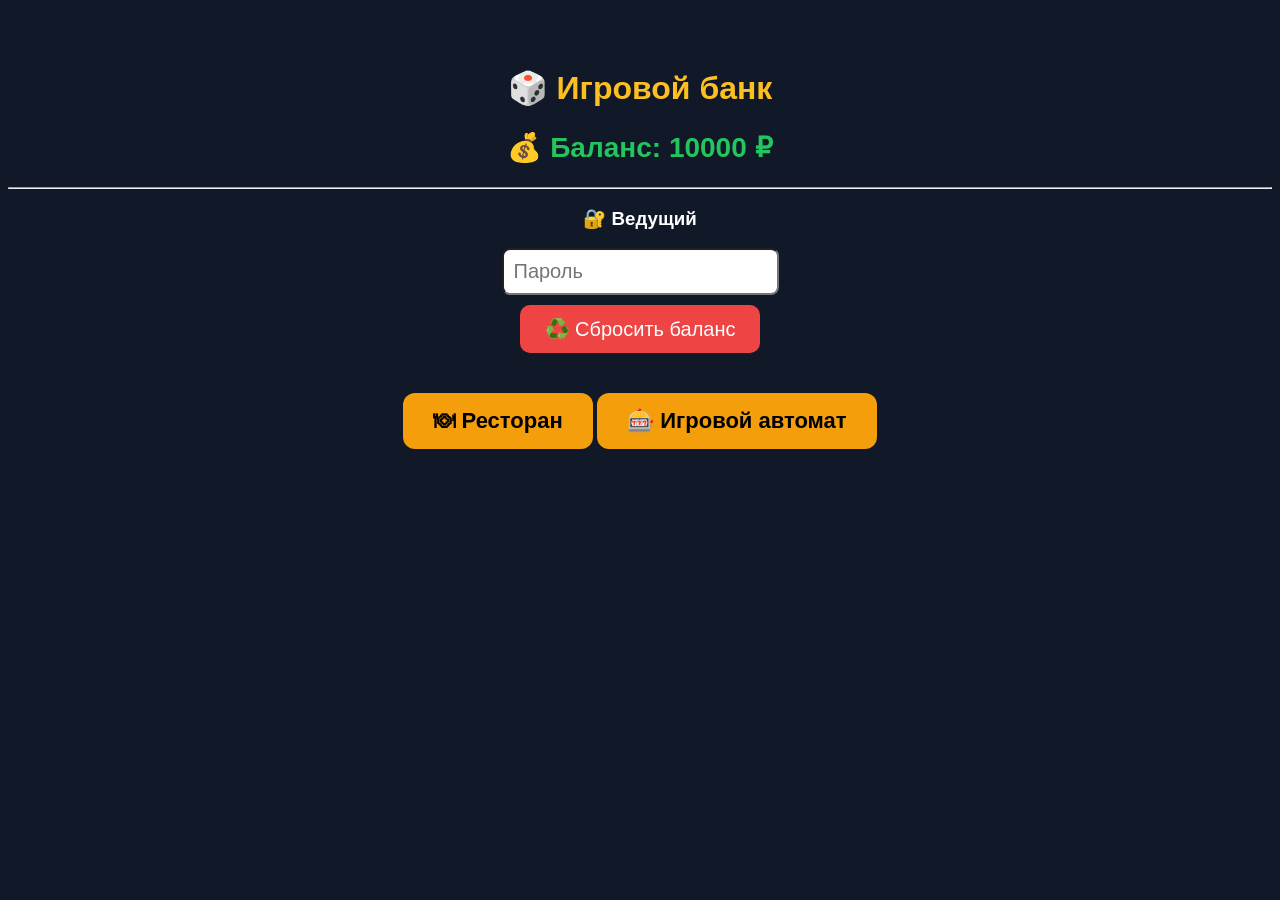
<file: index.html>
<!DOCTYPE html>
<html lang="ru">

<head>

<meta charset="UTF-8">
<title>🎲 Игровой банк</title>

<style>

body{
    font-family:Arial,sans-serif;
    text-align:center;
    padding-top:40px;
    background:#111827;
    color:white;
}


h1{
    color:#fbbf24;
}


#balance{
    color:#22c55e;
    font-size:28px;
}


button{

    font-size:20px;
    padding:12px 25px;
    margin:10px;
    border-radius:10px;
    border:none;
    cursor:pointer;

}


.reset{

    background:#ef4444;
    color:white;

}


.menu-btn{

    display:inline-block;
    margin-top:30px;
    padding:15px 30px;
    background:#f59e0b;
    color:black;
    text-decoration:none;
    border-radius:12px;
    font-size:22px;
    font-weight:bold;

}


input{

    font-size:20px;
    padding:10px;
    border-radius:8px;

}


</style>

</head>


<body>


<h1>🎲 Игровой банк</h1>


<h2 id="balance">
💰 Баланс: 0 ₽
</h2>



<p id="message"></p>



<hr>



<h3>🔐 Ведущий</h3>


<input 
id="password"
type="password"
placeholder="Пароль">



<br>



<button class="reset" onclick="resetBank()">

♻️ Сбросить баланс

</button>




<br>


<a href="restaurant.html" class="menu-btn">

🍽 Ресторан

</a>

<a href="slot.html" class="menu-btn">
🎰 Игровой автомат
</a>


<script>


const START_BALANCE = 10000;


const PASSWORD = "1234";




// Создание баланса при первом запуске

function loadBalance(){


    let balance =
    localStorage.getItem("balance");



    if(balance === null){


        balance = START_BALANCE;



        localStorage.setItem(
            "balance",
            balance
        );

    }



    return Number(balance);


}




function showBalance(){


    let balance =
    loadBalance();



    document.getElementById("balance").innerHTML =

    "💰 Баланс: "
    +
    balance
    +
    " ₽";


}



showBalance();





// Сброс баланса

function resetBank(){



    let pass =
    document.getElementById("password").value;



    if(pass === PASSWORD){



        localStorage.setItem(

            "balance",

            START_BALANCE

        );



        showBalance();



        document.getElementById("message").innerHTML =

        "♻️ Баланс восстановлен";



    }else{



        document.getElementById("message").innerHTML =

        "❌ Неверный пароль";


    }


}




// Обновление после ресторана

window.addEventListener(
"focus",
showBalance
);



</script>


</body>

</html>
</file>
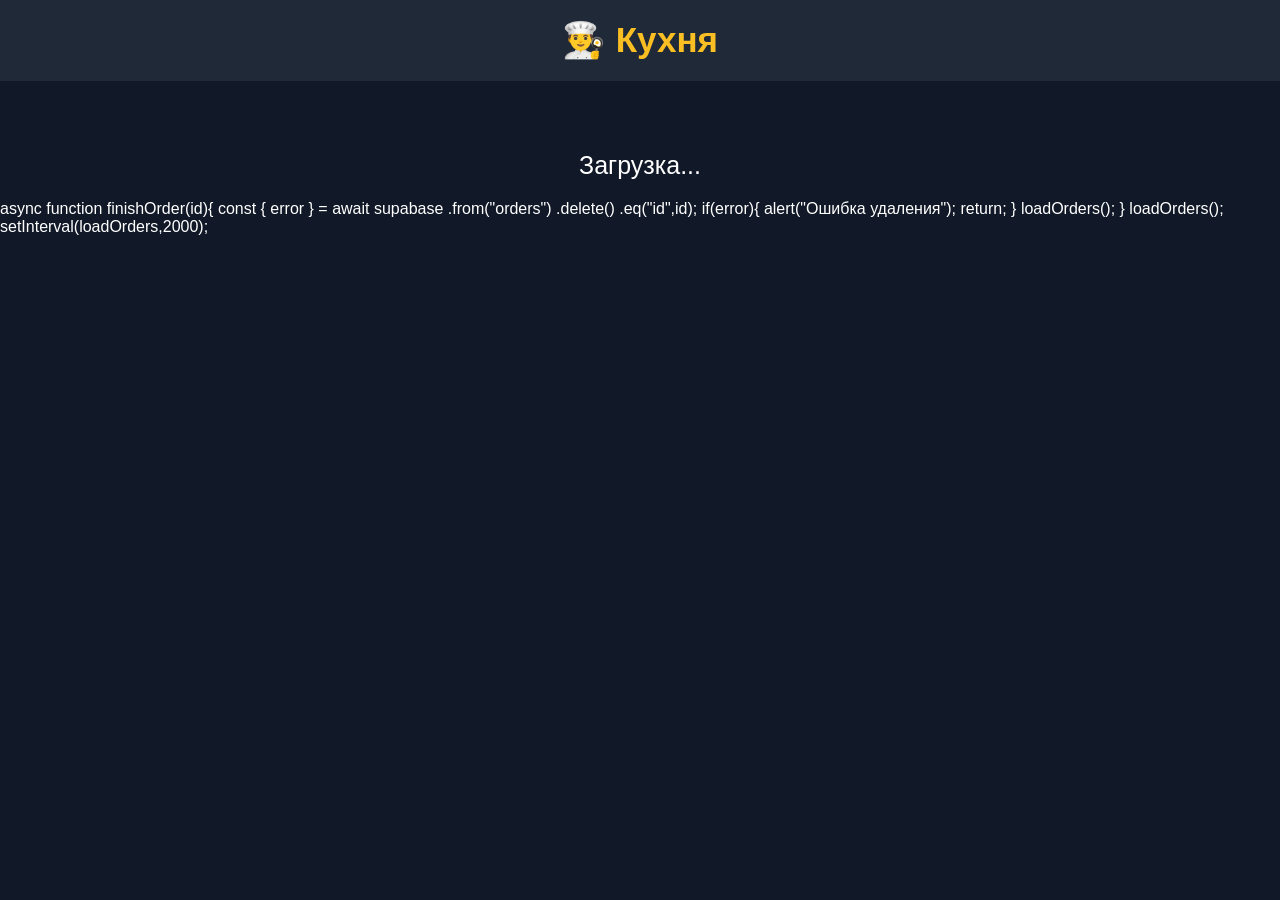
<file: kitchen.html>
<!DOCTYPE html>
<html lang="ru">
<head>

<meta charset="UTF-8">
<meta name="viewport" content="width=device-width, initial-scale=1.0">

<title>👨‍🍳 Кухня</title>



<style>

body{

background:#111827;
font-family:Arial;
color:white;
margin:0;

}

header{

background:#1f2937;
padding:20px;
text-align:center;
font-size:35px;
font-weight:bold;
color:#fbbf24;

}

#orders{

max-width:900px;
margin:auto;
padding:20px;

}

.card{

background:#1f2937;
padding:20px;
margin:20px 0;
border-radius:15px;
box-shadow:0 0 15px black;

}

.card h2{

color:#22c55e;

}

button{

width:100%;
padding:12px;
margin-top:15px;
font-size:18px;
border:none;
border-radius:10px;
background:#22c55e;
cursor:pointer;

}

button:hover{

background:#16a34a;

}

.time{

color:#9ca3af;

}

.total{

font-size:22px;
color:#fbbf24;

}

.empty{

text-align:center;
margin-top:50px;
font-size:25px;

}

</style>

</head>

<body>

<header>

👨‍🍳 Кухня

</header>

<div id="orders">

<div class="empty">

Загрузка...

</div>

</div>
    
<script type="module">


import { createClient } 
from "https://cdn.jsdelivr.net/npm/@supabase/supabase-js/+esm";
const supabase = createClient(

"https://kvfytzxnlqxytqcsxkzq.supabase.co",

"eyJhbGciOiJIUzI1NiIsInR5cCI6IkpXVCJ9.eyJpc3MiOiJzdXBhYmFzZSIsInJlZiI6Imt2Znl0enhubHF4eXRxY3N4a3pxIiwicm9sZSI6ImFub24iLCJpYXQiOjE3ODQzNzE3NTgsImV4cCI6MjA5OTk0Nzc1OH0.dlVGtE359MBEL-P53p6XD7u1js3Bq1FcFQI6-ifBZsk"

);

async function loadOrders(){

    const { data, error } = await supabase
        .from("orders")
        .select("*")
        .eq("status","new")
        .order("created_at",{ascending:true});

    const box = document.getElementById("orders");

    box.innerHTML = "";

    if(error){

        box.innerHTML = "<div class='empty'>Ошибка загрузки заказов</div>";

        console.error(error);

        return;

    }

    if(data.length===0){

        box.innerHTML = "<div class='empty'>🍽 Заказов пока нет</div>";

        return;

    }
    
<!DOCTYPE html>
<html lang="ru">
<head>

<meta charset="UTF-8">
<meta name="viewport" content="width=device-width, initial-scale=1.0">

<title>👨‍🍳 Кухня</title>



<style>

body{

background:#111827;
font-family:Arial;
color:white;
margin:0;

}

header{

background:#1f2937;
padding:20px;
text-align:center;
font-size:35px;
font-weight:bold;
color:#fbbf24;

}

#orders{

max-width:900px;
margin:auto;
padding:20px;

}

.card{

background:#1f2937;
padding:20px;
margin:20px 0;
border-radius:15px;
box-shadow:0 0 15px black;

}

.card h2{

color:#22c55e;

}

button{

width:100%;
padding:12px;
margin-top:15px;
font-size:18px;
border:none;
border-radius:10px;
background:#22c55e;
cursor:pointer;

}

button:hover{

background:#16a34a;

}

.time{

color:#9ca3af;

}

.total{

font-size:22px;
color:#fbbf24;

}

.empty{

text-align:center;
margin-top:50px;
font-size:25px;

}

</style>

</head>

<body>

<header>

👨‍🍳 Кухня

</header>

<div id="orders">

<div class="empty">

Загрузка...

</div>

</div>
    
<script type="module">


import { createClient } 
from "https://cdn.jsdelivr.net/npm/@supabase/supabase-js/+esm";
const supabase = createClient(

"https://kvfytzxnlqxytqcsxkzq.supabase.co",

"eyJhbGciOiJIUzI1NiIsInR5cCI6IkpXVCJ9.eyJpc3MiOiJzdXBhYmFzZSIsInJlZiI6Imt2Znl0enhubHF4eXRxY3N4a3pxIiwicm9sZSI6ImFub24iLCJpYXQiOjE3ODQzNzE3NTgsImV4cCI6MjA5OTk0Nzc1OH0.dlVGtE359MBEL-P53p6XD7u1js3Bq1FcFQI6-ifBZsk"

);

async function loadOrders(){

    const { data, error } = await supabase
        .from("orders")
        .select("*")
        .eq("status","new")
        .order("created_at",{ascending:true});

    const box = document.getElementById("orders");

    box.innerHTML = "";

    if(error){

        box.innerHTML = "<div class='empty'>Ошибка загрузки заказов</div>";

        console.error(error);

        return;

    }

    if(data.length===0){

        box.innerHTML = "<div class='empty'>🍽 Заказов пока нет</div>";

        return;

    }
    
    data.forEach(function(order){

        let card = document.createElement("div");

        card.className="card";

        card.innerHTML =

        "<h2>Заказ №"+order.order_number+"</h2>"+

        "<p>"+order.food.replaceAll(",", "<br>🍽 ")+"</p>"+

        "<p class='total'>💰 "+order.total+" ₽</p>"+

        "<p class='time'>🕒 "+
        new Date(order.created_at).toLocaleString("ru-RU")+
        "</p>"+

        "<button onclick='finishOrder("+order.id+")'>✅ Готово</button>";

        box.appendChild(card);

    });

}

async function finishOrder(id){

    const { error } = await supabase

        .from("orders")

        .delete()

        .eq("id",id);

    if(error){

        alert("Ошибка удаления");

        return;

    }

    loadOrders();

}

loadOrders();

setInterval(loadOrders,2000);

</script>

</body>
</html>

async function finishOrder(id){

    const { error } = await supabase

        .from("orders")

        .delete()

        .eq("id",id);

    if(error){

        alert("Ошибка удаления");

        return;

    }

    loadOrders();

}

loadOrders();

setInterval(loadOrders,2000);

</script>

</body>
</html>
</file>
